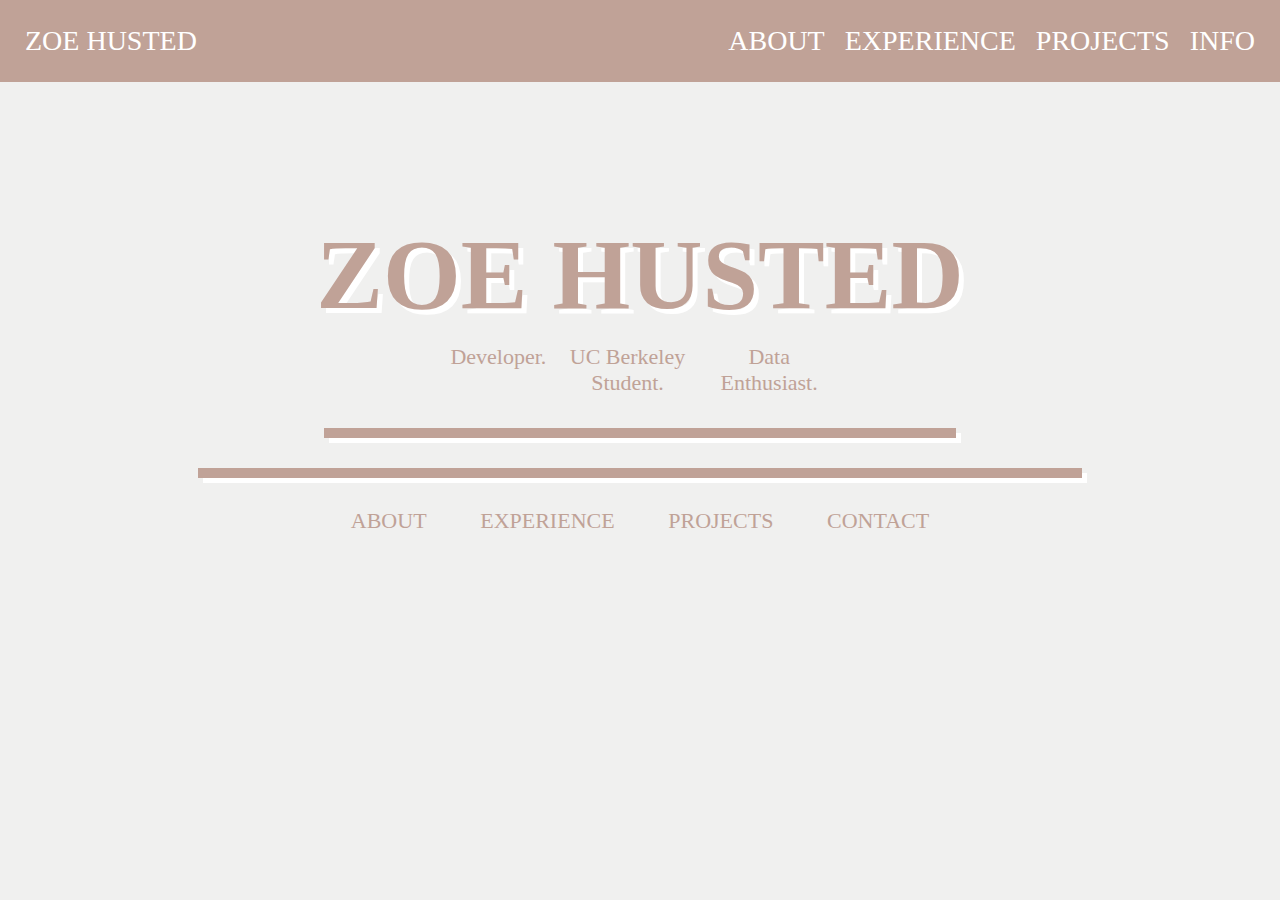
<file: index.html>
<html>
  <head>
    <title>Zoe Husted</title>
    <link rel="stylesheet" type="text/css" href="assets/css/style.css" />
    <link href="https://fonts.googleapis.com/css?family=Montserrat" rel="stylesheet">
    <script type="text/javascript" src="https://code.jquery.com/jquery-1.11.0.min.js"></script>
    <script type="text/javascript" src="assets/js/script.js"></script>
  </head>

  <header>
    <div class = "navbar">
      <div class ="left-nav">
        <div class = "navbar-item"><a href='index.html' style='text-decoration:none; color: white;'>ZOE HUSTED</a></div>
      </div>
      <div class = "right-nav">
        <div class = "navbar-item"><a href='about.html' style='text-decoration:none; color: white;'>ABOUT</a></div>
        <div class = "navbar-item"><a href='experience.html' style='text-decoration:none; color: white;'>EXPERIENCE</a></div>
        <div class = "navbar-item"><a href='projects.html' style='text-decoration:none; color: white;'>PROJECTS</a></div>
        <div class = "navbar-item"><a href='info.html' style='text-decoration:none; color: white;'>INFO</a></div>
      </div>
    </div>
  </header>

  <body>
    <div id='landing-content'>
      <h1 id='landing-title'>ZOE HUSTED</h1>
      <div id='landing-description'>
        <p class="landing-p">Developer. </p>
        <p class="landing-p">UC Berkeley Student. </p>
        <p class="landing-p">Data Enthusiast.</p>
      </div>
      <div id='accent-1'></div>
      <div id='accent-2'></div>
      <div id='landing-nav'>
        <a href='about.html' class='landing-links'>ABOUT</a>
        <a href='experience.html' class='landing-links'>EXPERIENCE</a>
        <a href='projects.html' class='landing-links'>PROJECTS</a>
        <a href='contact.html' class='landing-links'>CONTACT</a>
      </div>
    </div>
  </body>


</html>
</file>
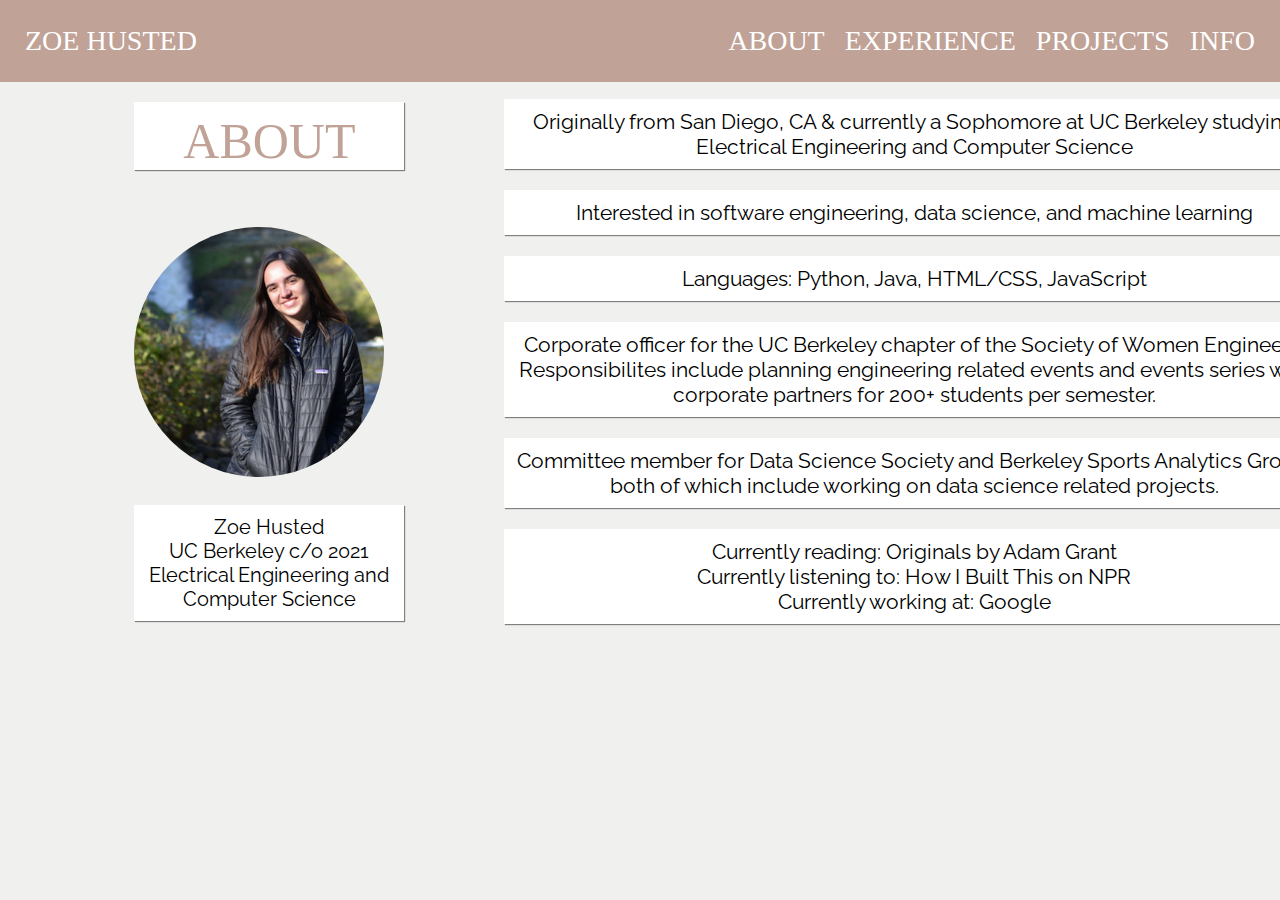
<file: about.html>
<html>
  <head>
    <title>ABOUT</title>
    <link rel="stylesheet" type="text/css" href="assets/css/style.css" />
    <link href="https://fonts.googleapis.com/css?family=Montserrat" rel="stylesheet">
    <link href="https://fonts.googleapis.com/css?family=Raleway:300" rel="stylesheet">

  </head>

  <header>
    <div class = "navbar">
      <div class ="left-nav">
        <div class = "navbar-item"><a href='index.html' style='text-decoration:none; color:white;'>ZOE HUSTED</a></div>
      </div>
      <div class = "right-nav">
        <div class = "navbar-item"><a href='about.html' style='text-decoration:none; color:white;'>ABOUT</a></div>
        <div class = "navbar-item"><a href='experience.html' style='text-decoration:none; color:white;'>EXPERIENCE</a></div>
        <div class = "navbar-item"><a href='projects.html' style='text-decoration:none; color:white;'>PROJECTS</a></div>
        <div class = "navbar-item"><a href='info.html' style='text-decoration:none; color:white;'>INFO</a></div>
      </div>
    </div>
  </header>

  <body>
    <div id='about-content'>
      <div id='left-about'>
        <p id='about-title'>ABOUT</p>
        <img src='assets/img/minnesota.png' id='about-photo'/>
        <p id='short-bio'>Zoe Husted <br>
                    UC Berkeley c/o 2021<br>
                    Electrical Engineering
                    and Computer Science
        </p>
      </div>
      <div id='right-about'>
        <p class='long-bio'>
          Originally from San Diego, CA & currently a Sophomore at UC Berkeley studying Electrical Engineering and Computer Science
        </p>
        <p class='long-bio'>
          Interested in software engineering, data science, and machine learning
        </p>
        <p class="long-bio">
          Languages: Python, Java, HTML/CSS, JavaScript
        </p>
        <p class="long-bio">
          Corporate officer for the UC Berkeley chapter of the Society of Women Engineers. Responsibilites include planning engineering related events and events series with corporate partners for 200+ students per semester.
        </p>
        <p class="long-bio">
          Committee member for Data Science Society and Berkeley Sports Analytics Group, both of which include working on data science related projects.
        </p>
        <p class="long-bio">
          Currently reading: Originals by Adam Grant <br>
          Currently listening to: How I Built This on NPR<br>
          Currently working at: Google
        </p>
      </div>
    </div>
  </body>

  <script type="text/javascript" src="https://code.jquery.com/jquery-1.11.0.min.js"></script>
  <script type="text/javascript" src="assets/js/script.js"></script>
</html>
</file>
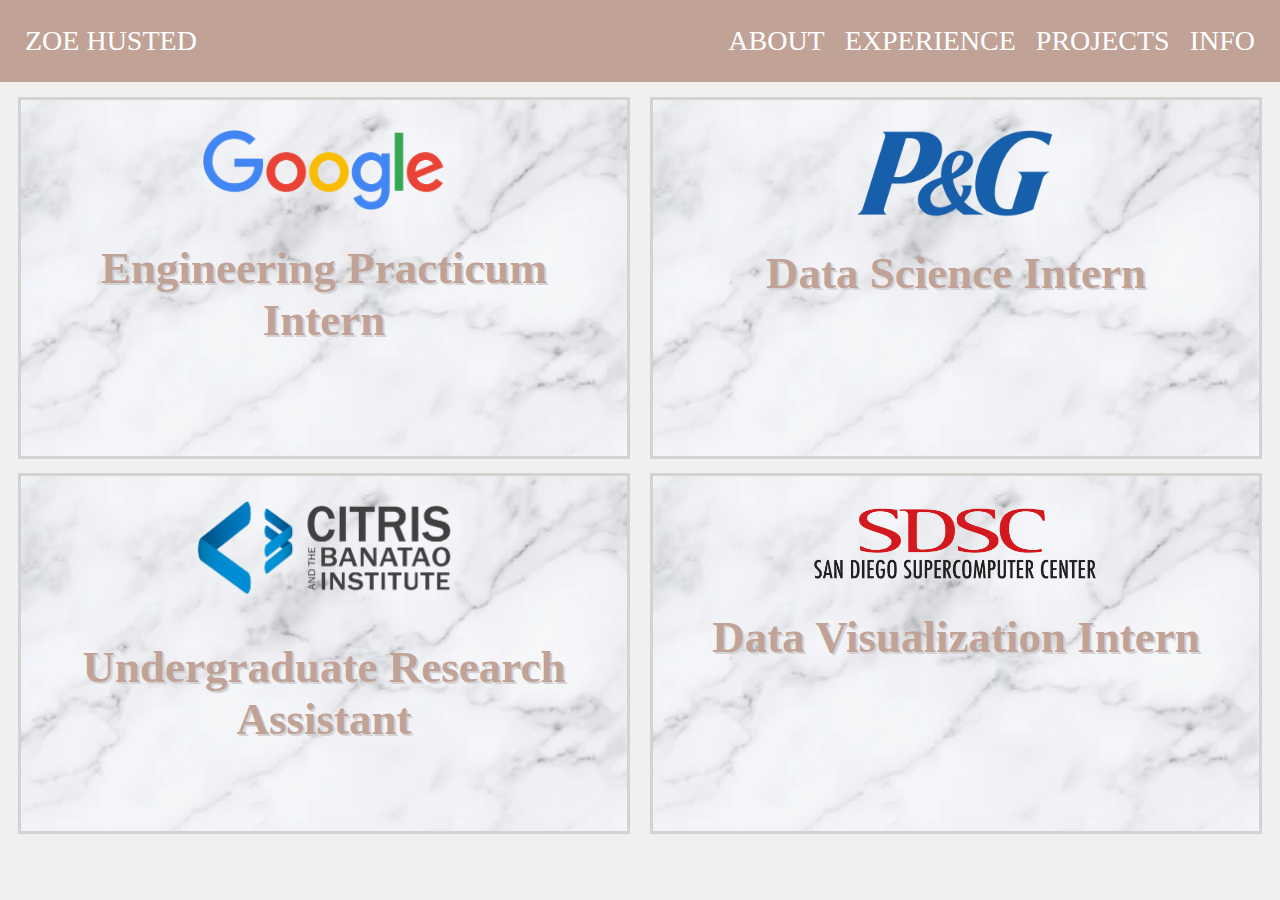
<file: experience.html>
<html>
<head>
<title>Experience</title>
<link rel="stylesheet" type="text/css" href="assets/css/style.css" />
</head>

<header>
  <div class = "navbar">
    <div class ="left-nav">
      <div class = "navbar-item"><a href='index.html' style='text-decoration:none; color:white;'>ZOE HUSTED</a></div>
    </div>
    <div class = "right-nav">
      <div class = "navbar-item"><a href='about.html' style='text-decoration:none; color:white;'>ABOUT</a></div>
      <div class = "navbar-item"><a href='experience.html' style='text-decoration:none; color:white;'>EXPERIENCE</a></div>
      <div class = "navbar-item"><a href='projects.html' style='text-decoration:none; color:white;'>PROJECTS</a></div>
      <div class = "navbar-item"><a href='info.html' style='text-decoration:none; color:white;'>INFO</a></div>
    </div>
  </div>
</header>

<body>
  <div class='grid-container'>
    <div class='row-container'>
      <div class='row'>
        <img src='assets/img/google.png' class='row-img'/>
        <h1 class='row-job'>Engineering Practicum Intern</h1>
        <p class='row-text'> dkdklkldkdskl </p>
      </div>
      <div class='row'>
        <img src='assets/img/pg.png' class='row-img' style='max-height:33%; max-width:33%;'/>
        <h1 class='row-job'>Data Science Intern</h1>
        <p class='row-text'> dkdklkldkdskl </p>
      </div>
    </div>
    <div class='row-container'>
      <div class='row'>
        <img src='assets/img/citris.png' class='row-img' style='max-height:50%; max-width:50%; margin-top:0px;'/>
        <h1 class='row-job' style='margin: 20px;'>Undergraduate Research Assistant</h1>
        <p class='row-text'> dkdklkldkdskl </p>
      </div>
      <div class='row'>
        <img src='assets/img/sdsc.png' class='row-img' style='max-height:50%; max-width:50%;'/>
        <h1 class='row-job'>Data Visualization Intern</h1>
        <p class='row-text'> dkdklkldkdskl </p>
      </div>
    </div>
  </div>
</body>
<script type="text/javascript" src="https://code.jquery.com/jquery-1.11.0.min.js"></script>
<script type="text/javascript" src="assets/js/script.js"></script>
</html>
</file>
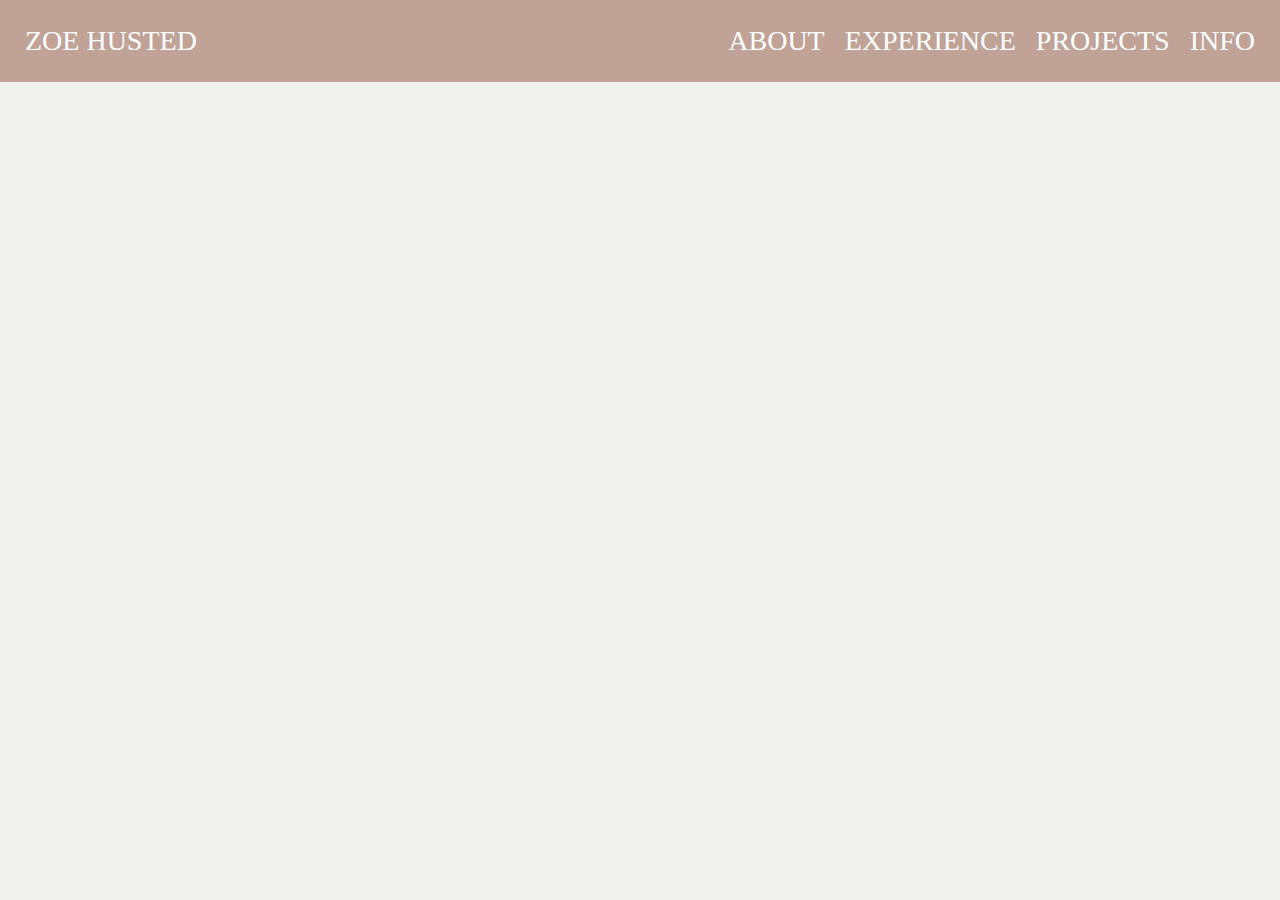
<file: info.html>
<html>
<head>
<title>Info</title>
<link rel="stylesheet" type="text/css" href="assets/css/style.css" />
</head>

<header>
  <div class = "navbar">
    <div class ="left-nav">
      <div class = "navbar-item"><a href='index.html' style='text-decoration:none; color:white;'>ZOE HUSTED</a></div>
    </div>
    <div class = "right-nav">
      <div class = "navbar-item"><a href='about.html' style='text-decoration:none; color:white;'>ABOUT</a></div>
      <div class = "navbar-item"><a href='experience.html' style='text-decoration:none; color:white;'>EXPERIENCE</a></div>
      <div class = "navbar-item"><a href='projects.html' style='text-decoration:none; color:white;'>PROJECTS</a></div>
      <div class = "navbar-item"><a href='info.html' style='text-decoration:none; color:white;'>INFO</a></div>
    </div>
  </div>
</header>

<body>

</body>
<script type="text/javascript" src="https://code.jquery.com/jquery-1.11.0.min.js"></script>
<script type="text/javascript" src="assets/js/script.js"></script>
</html>
</file>
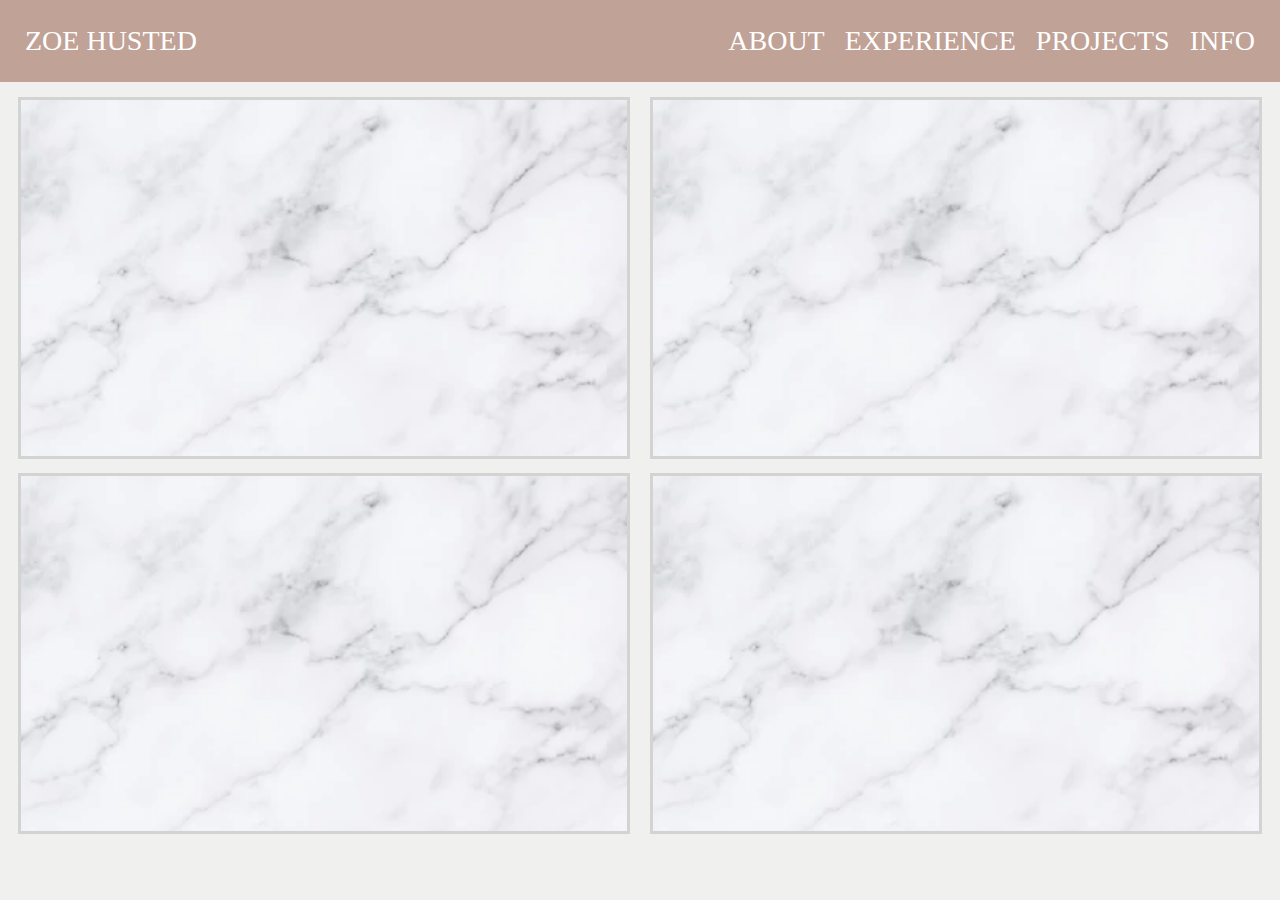
<file: projects.html>
<html>
<head>
<title>Projects</title>
<link rel="stylesheet" type="text/css" href="assets/css/style.css" />
</head>

<header>
  <div class = "navbar">
    <div class ="left-nav">
      <div class = "navbar-item"><a href='index.html' style='text-decoration:none; color:white;'>ZOE HUSTED</a></div>
    </div>
    <div class = "right-nav">
      <div class = "navbar-item"><a href='about.html' style='text-decoration:none; color:white;'>ABOUT</a></div>
      <div class = "navbar-item"><a href='experience.html' style='text-decoration:none; color:white;'>EXPERIENCE</a></div>
      <div class = "navbar-item"><a href='projects.html' style='text-decoration:none; color:white;'>PROJECTS</a></div>
      <div class = "navbar-item"><a href='info.html' style='text-decoration:none; color:white;'>INFO</a></div>
    </div>
  </div>
</header>

<body>
  <div class='grid-container'>
    <div class='row-container'>
      <div class='row' style='background-color:#DDD9D7;'></div>
      <div class='row' style='background-color: #D9E9EF;'></div>
    </div>
    <div class='row-container'>
      <div class='row' style='background-color: #CACCD0;'></div>
      <div class='row' style='background-color: #FFF1EF;'></div>
    </div>
  </div>
</body>

<script type="text/javascript" src="https://code.jquery.com/jquery-1.11.0.min.js"></script>
<script type="text/javascript" src="assets/js/script.js"></script>
</html>
</file>
<file: assets/css/style.css>
body {
  font-family: 'Bebas Neue';
  background-color: #F0F0EF;
  overflow: hidden;
}

.navbar{
  left: 0;
  top: 0;
	background: #C0A297;
  color: white;
	display: flex;
	flex-direction: row;
	justify-content: space-between;
	position: fixed;
	right: 0px;
  padding: 15px;
  z-index: 10;
}

.left-nav {
  display: flex;
  flex-direction: row;
}

.right-nav {
  display: flex;
  flex-direction: row;
}

.navbar-item{
	margin: 10px;
	font-family:'Bebas Neue';
	color: #707070;
  font-size: 28px;

}

.navbar-item:hover {
	text-decoration: underline;
	cursor: pointer;
}

#landing-content {
  display: flex;
  flex-direction: column;
  text-align: center;
  justify-content: center;
  align-items: center;
  margin-top: 150px;
}

#landing-title {
  font-size: 100px;
  font-family: 'Simplifica';
  color: #C0A297;
  text-shadow: 5px 5px white;
  margin-bottom: -10px;
}

#accent-1 {
  height: 10px;
  width: 50%;
  background-color: #C0A297;
  margin-top: 10px;
  box-shadow: 5px 5px white;
}

#accent-2 {
  height: 10px;
  width: 70%;
  background-color: #C0A297;
  margin: 30px;
  box-shadow: 5px 5px white;
}

#landing-nav {
  display: flex;
  flex-direction: row;
  justify-content: space-around;
  width: 50%;
}

#landing-description {
  display: flex;
  flex-direction: row;
  justify-content: space-around;
  width: 30%;
}

.landing-links, .landing-p {
  text-decoration: none;
  color: #C0A297;
  font-size: 22px;
}

.landing-links:hover {
  text-decoration: underline;

}

#about-content {
  display: flex;
  flex-direction: row;
}

#left-about {
  margin-top: 40px;
  margin-left: 10%;
  text-align: center;
  color: black;
  display: flex;
  flex-direction: column;
  justify-content: space-around;

}

#right-about {
  margin-top: 70px;
  margin-left: 100px;
  text-align: center;
  color: black;
}

#short-bio {
  width: 250px;
  font-size: 20px;
  background-color: white;
  padding: 10px;
  box-shadow: 1px 1px 1px grey;
  font-family: 'Raleway';
}

.long-bio {
  background: white;
  width: 800px;
  font-size: 21px;
  text-align: center;
  padding: 10px;
  box-shadow: 1px 1px 1px grey;
  font-family: 'Raleway';

}

#about-photo {
  border-radius: 100%;
  height: 250px;
  width: 250px;
}

#about-title {
  font-size: 50px;
  color: #C0A297;
  background: white;
  padding-top: 10px;
  box-shadow: 1px 1px 1px grey;
  text-align: center;

}
.grid-container {
  display: flex;
  flex-direction: column;
  justify-content: space-around;
  align-items: center;
  height: 85%;
  width: 100%;
  margin-top: 90px;

}

.row-container {
  display: flex;
  flex-direction: row;
  justify-content: space-around;
  align-items: center;
  width: 100%;
  height: 100%;
  margin: 10px;
}

.row {
  height: 100%;
  width: 100%;
  background-color: #F8F1EF;
  background-image: url('../img/marble.png');
  background-size: cover;
  border: 3px solid lightgrey;
  margin: 10px;
  text-align: center;

}

.row-img {
  max-width: 40%;
  max-height: 40%;
  margin-top: 5%;
}

.row-job {
  font-size: 45px;
  color: #C0A297;
  margin: 30px;
  text-shadow: 2px 2px lightgrey;
}

.row-text {
  display: none;
}
</file>
